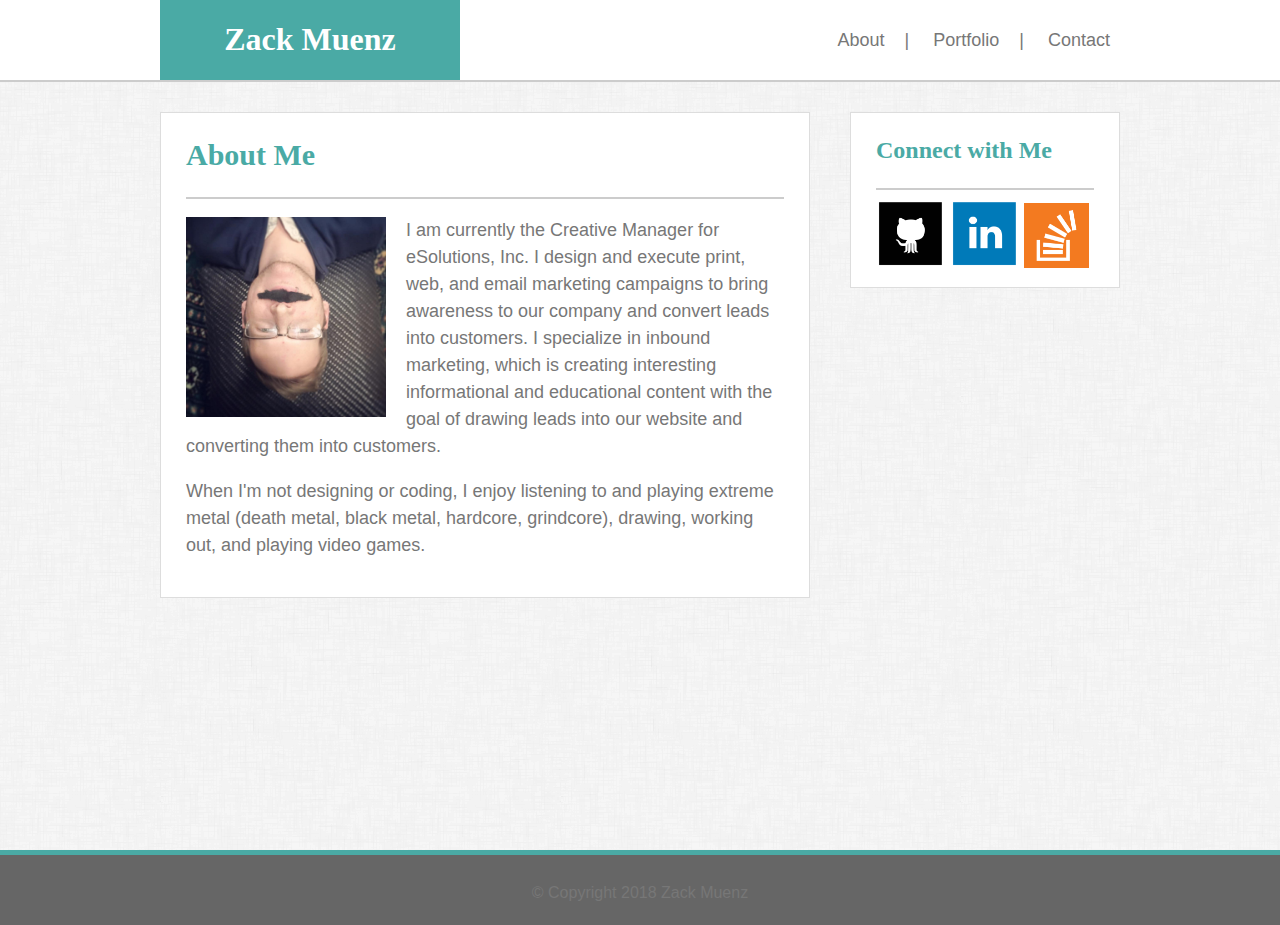
<file: index.html>
<!DOCTYPE html>
<html>
<head>
	<link rel="stylesheet" type="text/css" href="assets/css/style.css">
	<meta name="viewport" content="width=device-width, initial-scale=1.0">
	<title>About Zack Muenz</title>
</head>
<body>
	<div class="wrapper">
		<div class="top-nav-bar">
			<div class="top-container">
				<header>
					<div class="logo-area">
						<h1 class="name">Zack Muenz</h1>
					</div>

					<nav>
						<a class="navigation-links" href="index.html">About</a><span class="navigation-links">|</span>
						<a class="navigation-links" href="portfolio.html">Portfolio</a><span class="navigation-links">|</span>
						<a class="navigation-links" href="contact.html">Contact</a>
					</nav>
				</header>
			</div>
		</div>

		<div class="main-area">
			<div class="left-area">
				<h2>About Me</h2>
				<hr>
				<img id="profilePic" src="assets/images/ZackMuenz-pic.jpeg" alt="Picture of the face of Zack Muenz, upside down with a fake mustache">
				<p>
					I am currently the Creative Manager for eSolutions, Inc. I design and execute print, web, and email marketing campaigns to bring awareness to our company and convert leads into customers. I specialize in inbound marketing, which is creating interesting informational and educational content with the goal of drawing leads into our website and converting them into customers.
				</p>
				<p>
					When I'm not designing or coding, I enjoy listening to and playing extreme metal (death metal, black metal, hardcore, grindcore), drawing, working out, and playing video games.
				</p>
			</div>

			<div class="right-area">
				<h3>Connect with Me</h3>
				<hr>
				<a href="https://github.com/zmuenz">
					<img src="assets/images/GitHub-Icon.png" alt="GitHub Icon" width="70">
				</a>
				<a href="https://www.linkedin.com/in/zackmuenz/">
					<img src="assets/images/LinkedIn-Icon.png" alt="LinkedIn Icon" width="70">
				</a>
				<a href="https://stackoverflow.com/users/9143154/zack-muenz?tab=profile">
					<img src="assets/images/StackOverflow-Icon.png" alt="Stack Overflow Icon" width="65">
				</a>
			</div>
		</div>
	</div>

	<footer class="footer">
		<div>
			<p id="footerCopy">&copy; Copyright 2018 Zack Muenz</p>
		</div>
	</footer>

</body>
</html>
</file>
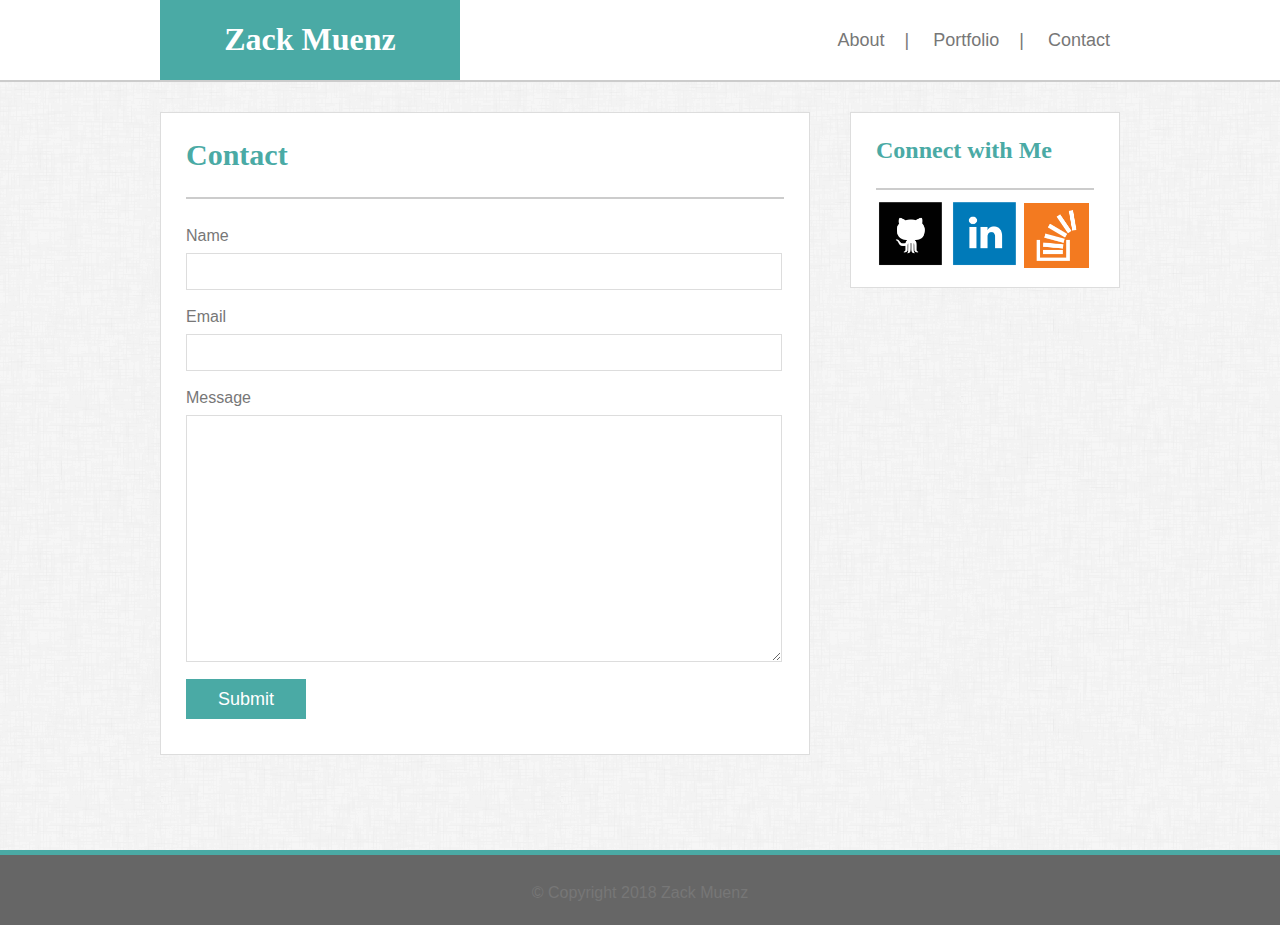
<file: contact.html>
<!DOCTYPE html>
<html>
<head>
	<link rel="stylesheet" type="text/css" href="assets/css/style.css">
	<meta name="viewport" content="width=device-width, initial-scale=1.0">
	<title>Contact Zack Muenz</title>
</head>
<body>
	<div class="wrapper">
		<div class="top-nav-bar">
			<div class="top-container">
				<header>
					<div class="logo-area">
						<h1 class="name">Zack Muenz</h1>
					</div>
					<nav>
						<a class="navigation-links" href="index.html">About</a><span class="navigation-links">|</span>
						<a class="navigation-links" href="portfolio.html">Portfolio</a><span class="navigation-links">|</span>
						<a class="navigation-links" href="contact.html">Contact</a>
					</nav>
				</header>
			</div>
		</div>

		<div class="main-area">
			<div class="left-area">
				<h2>Contact</h2>
				<hr>
				<form>
					Name<br>
					<input type="text" name="name"><br>
					Email<br>
					<input type="text" name="email"><br>
					Message<br>
					<textarea type="textarea" name="Message" rows="15"></textarea>
					<input id="formButton" type="submit" name="submitButton">
				</form>
				
			</div>

			<div class="right-area">
				<h3>Connect with Me</h3>
				<hr>
				<a href="https://github.com/zmuenz">
					<img src="assets/images/GitHub-Icon.png" alt="GitHub Icon" width="70">
				</a>
				<a href="https://www.linkedin.com/in/zackmuenz/">
					<img src="assets/images/LinkedIn-Icon.png" alt="LinkedIn Icon" width="70">
				</a>
				<a href="https://stackoverflow.com/users/9143154/zack-muenz?tab=profile">
					<img src="assets/images/StackOverflow-Icon.png" alt="Stack Overflow Icon" width="65">
				</a>
			</div>
		</div>
	</div>

	<footer class="footer">
		<div>
			<p id="footerCopy">&copy; Copyright 2018 Zack Muenz</p>
		</div>
	</footer>

</body>
</html>
</file>
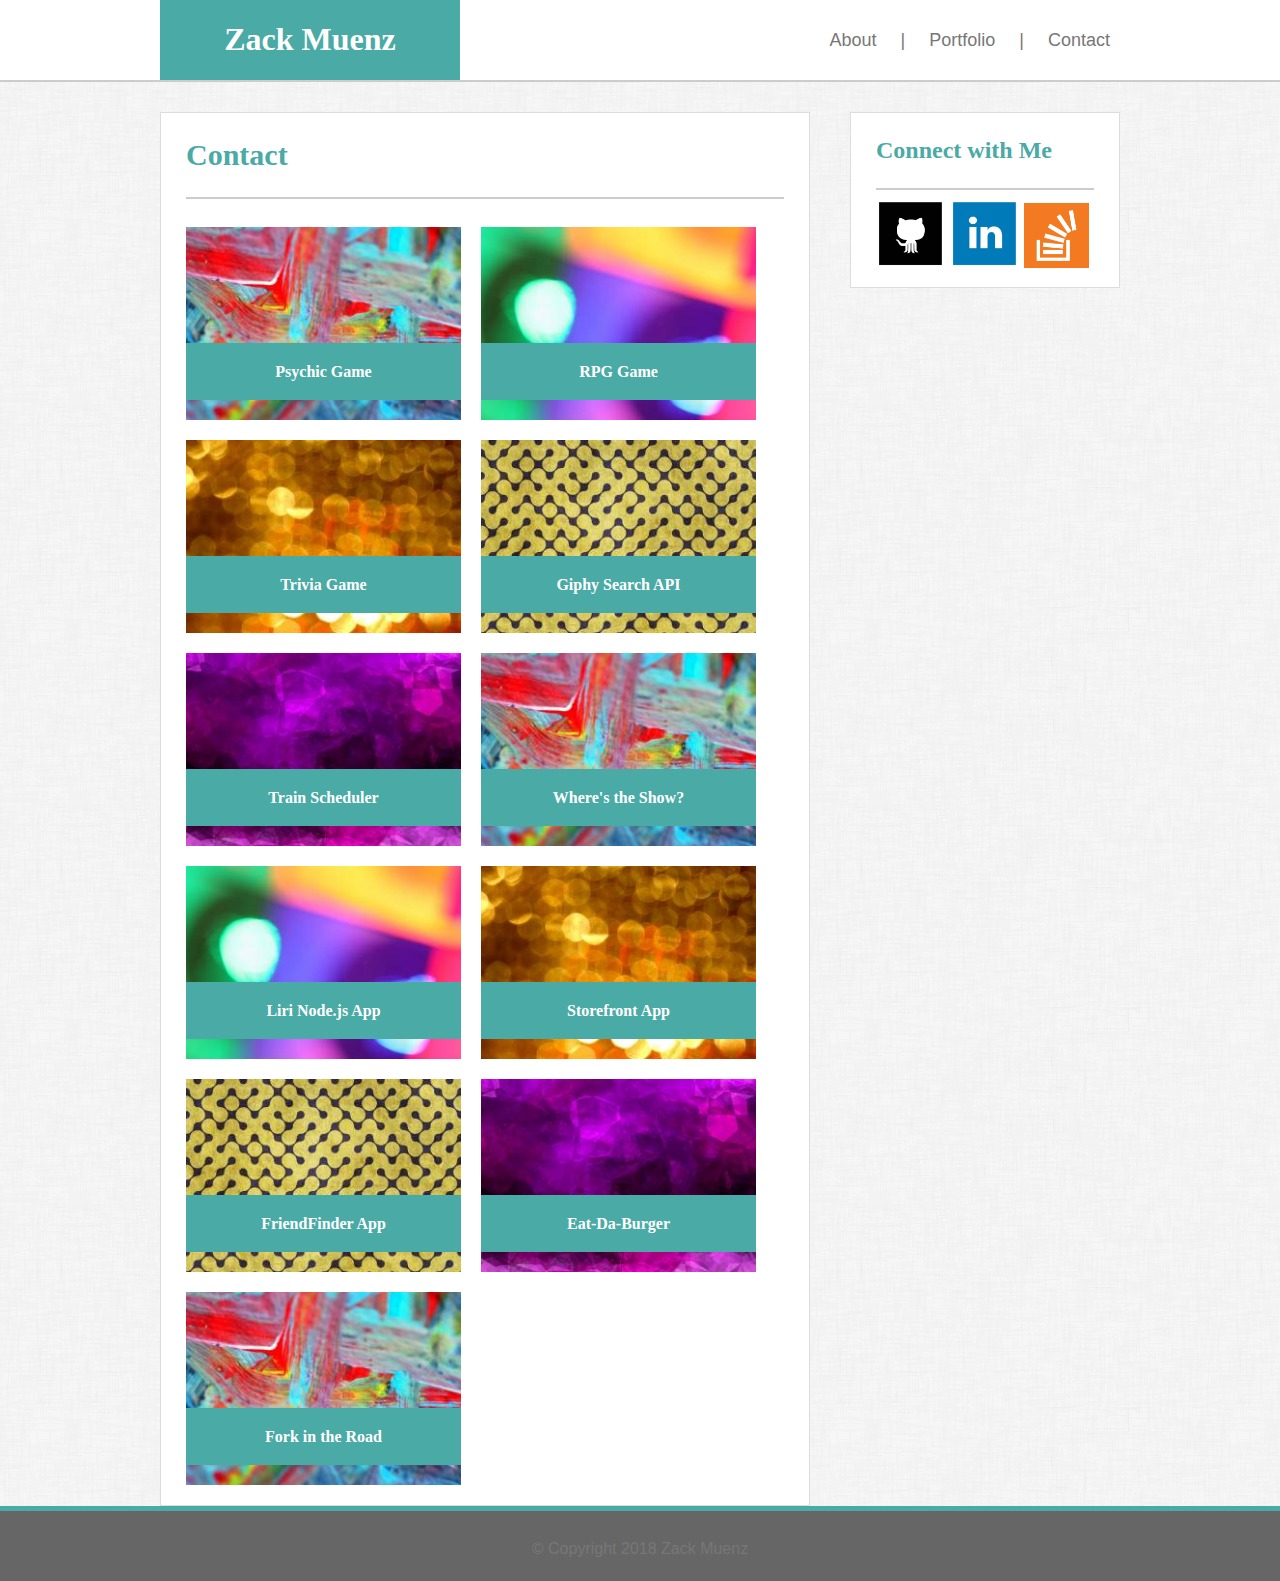
<file: portfolio.html>
<!DOCTYPE html>
<html>

<head>
	<link rel="stylesheet" type="text/css" href="assets/css/style.css">
	<meta name="viewport" content="width=device-width, initial-scale=1.0">
	<title>Portfolio of Zack Muenz</title>
</head>

<body>
	<div class="wrapper">
		<div class="top-nav-bar">
			<div class="top-container">
				<header>
					<div class="logo-area">
						<h1 class="name">Zack Muenz</h1>
					</div>

					<nav>
						<a class="navigation-links" href="index.html">About</a>
						<span class="navigation-links">|</span>
						<a class="navigation-links" href="portfolio.html">Portfolio</a>
						<span class="navigation-links">|</span>
						<a class="navigation-links" href="contact.html">Contact</a>
					</nav>
				</header>
			</div>
		</div>

		<div class="main-area">
			<div class="left-area">
				<h2>Contact</h2>
				<hr>
				<a href="https://zmuenz.github.io/Psychic-Game/">
					<div class="module1">
						<div class="teal-container">
							<h4>
								Psychic Game
							</h4>
						</div>
					</div>
				</a>

				<a href="https://zmuenz.github.io/week-4-game/">
					<div class="module2">
						<div class="teal-container">
							<h4>
								RPG Game
							</h4>
						</div>
					</div>
				</a>

				<a href="https://zmuenz.github.io/TriviaGame/">
					<div class="module3">
						<div class="teal-container">
							<h4>
								Trivia Game
							</h4>
						</div>
					</div>
				</a>

				<a href="https://zmuenz.github.io/Giphy-Search/">
					<div class="module4">
						<div class="teal-container">
							<h4>
								Giphy Search API
							</h4>
						</div>
					</div>
				</a>

				<a href="https://zmuenz.github.io/Train-Scheduler/">
					<div class="module5">
						<div class="teal-container">
							<h4>
								Train Scheduler
							</h4>
						</div>
					</div>
				</a>

				<a href="https://zmuenz.github.io/Wheres-The-Show/">
					<div class="module1">
						<div class="teal-container">
							<h4>
								Where's the Show?
							</h4>
						</div>
					</div>
				</a>

				<a href="https://github.com/zmuenz/liri-node-app">
					<div class="module2">
						<div class="teal-container">
							<h4>
								Liri Node.js App
							</h4>
						</div>
					</div>
				</a>

				<a href="https://github.com/zmuenz/storefront-app">
					<div class="module3">
						<div class="teal-container">
							<h4>
								Storefront App
							</h4>
						</div>
					</div>
				</a>

				<a href="https://peaceful-island-18643.herokuapp.com/">
					<div class="module4">
						<div class="teal-container">
							<h4>
								FriendFinder App
							</h4>
						</div>
					</div>
				</a>

				<a href="https://boiling-hamlet-72848.herokuapp.com/">
					<div class="module5">
						<div class="teal-container">
							<h4>
								Eat-Da-Burger
							</h4>
						</div>
					</div>
				</a>

				<a href="https://afternoon-brushlands-74181.herokuapp.com/">
					<div class="module1">
						<div class="teal-container">
							<h4>
								Fork in the Road
							</h4>
						</div>
					</div>
				</a>
			</div>


			<div class="right-area">
				<h3>Connect with Me</h3>
				<hr>
				<a href="https://github.com/zmuenz">
					<img src="assets/images/GitHub-Icon.png" alt="GitHub Icon" width="70">
				</a>
				<a href="https://www.linkedin.com/in/zackmuenz/">
					<img src="assets/images/LinkedIn-Icon.png" alt="LinkedIn Icon" width="70">
				</a>
				<a href="https://stackoverflow.com/users/9143154/zack-muenz?tab=profile">
					<img src="assets/images/StackOverflow-Icon.png" alt="Stack Overflow Icon" width="65">
				</a>
			</div>
		</div>
	</div>

	<footer class="footer">
		<div>
			<p id="footerCopy">&copy; Copyright 2018 Zack Muenz</p>
		</div>
	</footer>

</body>

</html>
</file>
<file: assets/css/style.css>
.top-nav-bar{
	height: 80px;
	top: 0;
	margin: 0;
	padding: 0;
	background: #fff;
	border-bottom: solid 2px #cccccc;
}

.top-container{
	width: 960px;
	margin: 0 auto;
}

nav{
	float: right;
	padding: auto;
	padding: 30px 0;
}

.navigation-links{
	font-size: 18px;
	color: #777777;
	font-family: "Arial", "Helvetica Neue", Helvetica, sans-serif;
	padding: 0 10px;
}

hr{
	border: solid 1px #cccccc;
}

a{
	text-decoration: none;
}

h2{
	color: #4aaaa5;
	font-size: 30px;
}

h3{
	color: #4aaaa5;
	font-size: 24px;
}

nav{
	padding: auto;
}

.name{
	padding: auto;
	color: #fff;
	font-family: "Georgia", Times, Times New Roman, serif;
}

.logo-area{
	float: left;
	height: 80px;
	width: 300px;
	text-align: center;
	background: #4aaaa5;
}

p{
	font-family: "Arial", "Helvetica Neue", Helvetica, sans-serif;
	color: #777777;
	line-height: 1.5em;
	font-size: 18px;
}

.main-area{
	width: 960px;
	margin: 30px auto;
}

.left-area{
	float: left;
	width: 598px;
	background: #fff;
	border: solid 1px #dddddd;
	padding: 0 25px 20px;
}

.right-area{
	float: right;
	width: 218px;
	background: #fff;
	border: solid 1px #dddddd;
	padding: 0 25px 15px;
}

#profilePic{
	float: left;
	margin: 10px 20px 10px 0;
	width: 200px;
}

.footer{
	background: #666666;
	border-top: 5px solid #4aaaa5;
	bottom: 0;
	left: 0;
	margin: 25px 0 0 0;
	height: 70px;
	width: 100%;
	text-align: center;
	clear: both;
	padding: auto;
	color: #fff;
}

#footerCopy{
	color: #777777;
	padding: 10px 0;
	font-size: 16px;
}

html {
	height: 100%;
	margin: 0;
}

body{
	background-image: url('../images/dust_scratches.png');
	background-repeat: repeat;
	height: 100%;
	margin: 0 0 30px;
}

.wrapper {
  min-height: calc(100vh - 75px);
}

form{
	color: #777777;
	font-size: 16px;
	line-height: 1.5em;
	font-family: "Arial", "Helvetica Neue", Helvetica, sans-serif;
	margin-top: 25px;
}

input{
	width: 96%;
	padding: 10px 10px;
	margin: 5px 0 15px;
	border: solid 1px #dddddd;
}

.portfolio-thumbnail{
	width: 275px;
	margin: 20px 20px 0 0;
	float: left; 
}

textarea{
	width: 96%;
	padding: 10px 10px;
	margin: 5px 0 5px;
	border-color: #dddddd;
}

#formButton{
	background: #4aaaa5;
	border: none;
	color: #fff;
	font-size: 18px;
	font-family: "Arial", "Helvetica Neue", Helvetica, sans-serif;
	height: 40px;
	width: 120px;
}

.teal-container{
	position: absolute;
	width: 100%;
	height: 30%;
	background-color: #4aaaa5;
	top: 60%;
	text-align: center;
	color: #fff;
	font-family: "Arial", "Helvetica Neue", Helvetica, sans-serif;
}

.module1 {
  margin: 20px 20px 0 0;
  width: 275px;
  height: 193px;
  float: left;
  background: url(../images/placeholder1.jpg);
  background-size: cover;
  position: relative;
  padding: auto 0;
}

.module2 {
  margin: 20px 20px 0 0;
  width: 275px;
  height: 193px;
  float: left;
  background: url(../images/placeholder2.jpg);
  background-size: cover;
  position: relative;
  padding: auto 0;
}

.module3 {
  margin: 20px 20px 0 0;
  width: 275px;
  height: 193px;
  float: left;
  background: url(../images/placeholder3.jpg);
  background-size: cover;
  position: relative;
  padding: auto 0;
}

.module4 {
  margin: 20px 20px 0 0;
  width: 275px;
  height: 193px;
  float: left;
  background: url(../images/placeholder4.jpg);
  background-size: cover;
  position: relative;
  padding: auto 0;
}

.module5 {
  margin: 20px 20px 0 0;
  width: 275px;
  height: 193px;
  float: left;
  background: url(../images/placeholder5.jpg);
  background-size: cover;
  position: relative;
  padding: auto 0;
}

h4{
	line-height: 1em;
	color: #fff;
	font-family: "Georgia", Times, Times New Roman, serif;
}


@media screen and (max-width: 980px) {
	#profilePic{
		float: left;
		margin: 15px auto;
		width: 100%;
	}

	.top-container{
		width: 80%;
		margin: 0 auto;
	}

	.main-area{
		width: 80%;
		margin: 30px auto;
	}

	.left-area{
		float: left;
		width: 55%;
		background: #fff;
		border: solid 1px #dddddd;
		padding: 0 25px 20px;
	}
	
	.right-area{
		float: right;
		width: 28%;
		background: #fff;
		border: solid 1px #dddddd;
		padding: 0 25px 15px;
	}

	.module1 {
		margin: 20px 20px 0 0;
		width: 100%;
		background: url(../images/placeholder1.jpg);
		background-size: 100%;
		position: relative;
		padding: auto 0;
	  }
	  
	  .module2 {
		margin: 20px 20px 0 0;
		width: 100%;
		background: url(../images/placeholder2.jpg);
		background-size: 100%;
		position: relative;
		padding: auto 0;
	  }
	  
	  .module3 {
		margin: 20px 20px 0 0;
		width: 100%;
		background: url(../images/placeholder3.jpg);
		background-size: 100%;
		position: relative;
		padding: auto 0;
	  }
	  
	  .module4 {
		margin: 20px 20px 0 0;
		width: 100%;
		background: url(../images/placeholder4.jpg);
		background-size: 100%;
		position: relative;
		padding: auto 0;
	  }
	  
	  .module5 {
		margin: 20px 20px 0 0;
		width: 100%;
		background: url(../images/placeholder5.jpg);
		background-size: 100%;
		position: relative;
		padding: auto 0;
	  }
}

@media screen and (max-width: 768px) {
	#profilePic{
		float: left;
		margin: 15px 20px 15px 0;
		width: 50%;
	}

	.top-container{
		width: 100%;
		margin: 0 auto;
	}

	.main-area{
		width: 92%;
		margin: 30px auto;
	}

	.left-area{
		float: none;
		margin: 20px auto;
		width: 92%;
		height: 750px;
		background: #fff;
		border: solid 1px #dddddd;
	}
	
	.right-area{
		float: none;
		margin: 20px auto;
		width: 92%;
		background: #fff;
		border: solid 1px #dddddd;
	}

	.module1 {
		margin: 20px 20px 0 0;
		width: 275px;
		height: 193px;
		float: left;
		background: url(../images/placeholder1.jpg);
		background-size: cover;
		position: relative;
		padding: auto 0;
	  }
	  
	  .module2 {
		margin: 20px 20px 0 0;
		width: 275px;
		height: 193px;
		float: left;
		background: url(../images/placeholder2.jpg);
		background-size: cover;
		position: relative;
		padding: auto 0;
	  }
	  
	  .module3 {
		margin: 20px 20px 0 0;
		width: 275px;
		height: 193px;
		float: left;
		background: url(../images/placeholder3.jpg);
		background-size: cover;
		position: relative;
		padding: auto 0;
	  }
	  
	  .module4 {
		margin: 20px 20px 0 0;
		width: 275px;
		height: 193px;
		float: left;
		background: url(../images/placeholder4.jpg);
		background-size: cover;
		position: relative;
		padding: auto 0;
	  }
	  
	  .module5 {
		margin: 20px 20px 0 0;
		width: 275px;
		height: 193px;
		float: left;
		background: url(../images/placeholder5.jpg);
		background-size: cover;
		position: relative;
		padding: auto 0;
	  }
}

@media screen and (max-width: 640px) {
	#profilePic{
		float: none;
		margin: 10px auto;
		width: 100%;
	}

	.top-container{
		width: 100%;
		margin: 0 auto;
	}

	.main-area{
		width: 90%;
		margin: 30px auto;
	}

	.left-area{
		float: none;
		margin: 20px auto;
		width: 88%;
		height: 1170px;
		background: #fff;
		border: solid 1px #dddddd;
	}
	
	.right-area{
		float: none;
		margin: 20px auto;
		width: 88%;
		background: #fff;
		border: solid 1px #dddddd;
	}

	.logo-area{
		float: none;
		height: 80px;
		width: 100%;
		text-align: center;
		background: #4aaaa5;
	}

	nav{
		text-align: center;
		float: none;
		padding: auto;
		padding: 15px 0;
	}

	.top-nav-bar{
		height: 130px;
		top: 0;
		margin: 0;
		padding: 0;
		background: #fff;
		border-bottom: solid 2px #cccccc;
	}

	.name{
		position: absolute;
		left: 30%;
		color: #fff;
		font-family: "Georgia", Times, "Times New Roman", serif;
	}

	.module1 {
		margin: 20px 20px 0 0;
		width: 100%;
		background: url(../images/placeholder1.jpg);
		background-size: 100%;
		padding: auto 0;
	  }
	  
	  .module2 {
		margin: 20px 20px 0 0;
		width: 100%;
		background: url(../images/placeholder2.jpg);
		background-size: 100%;
		padding: auto 0;
	  }
	  
	  .module3 {
		margin: 20px 20px 0 0;
		width: 100%;
		background: url(../images/placeholder3.jpg);
		background-size: 100%;
		padding: auto 0;
	  }
	  
	  .module4 {
		margin: 20px 20px 0 0;
		width: 100%;
		background: url(../images/placeholder4.jpg);
		background-size: 100%;
		padding: auto 0;
	  }
	  
	  .module5 {
		margin: 20px 20px 0 0;
		width: 100%;
		background: url(../images/placeholder5.jpg);
		background-size: 100%;
		padding: auto 0;
	  }
}
</file>
